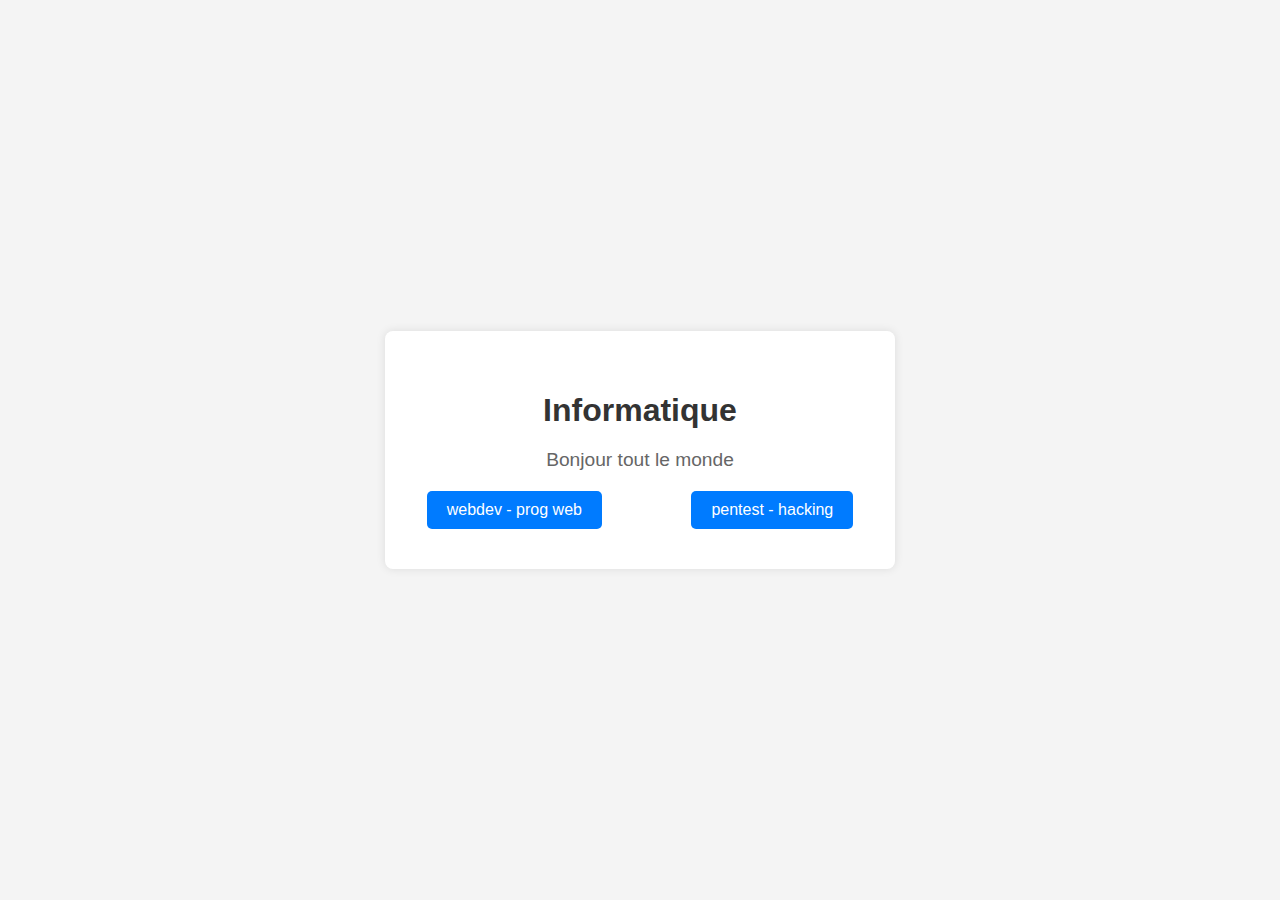
<file: index.html>
<!DOCTYPE html>
<html lang="fr">
<head>
    <meta charset="UTF-8">
    <meta name="viewport" content="width=device-width, initial-scale=1.0">
    <title>Diapositive</title>
    <link rel="stylesheet" href="styles.css">
</head>
<body>
    <div class="container">
        <h1>Informatique</h1>
        <p class="description">Bonjour tout le monde</p>
        <div class="buttons">
            <a class="button" id="btn1">webdev - prog web</a>
            <a class="button" id="btn2">pentest - hacking</a>
        </div>
    </div>
    <script src="main.js"></script>
</body>
</html>
</file>
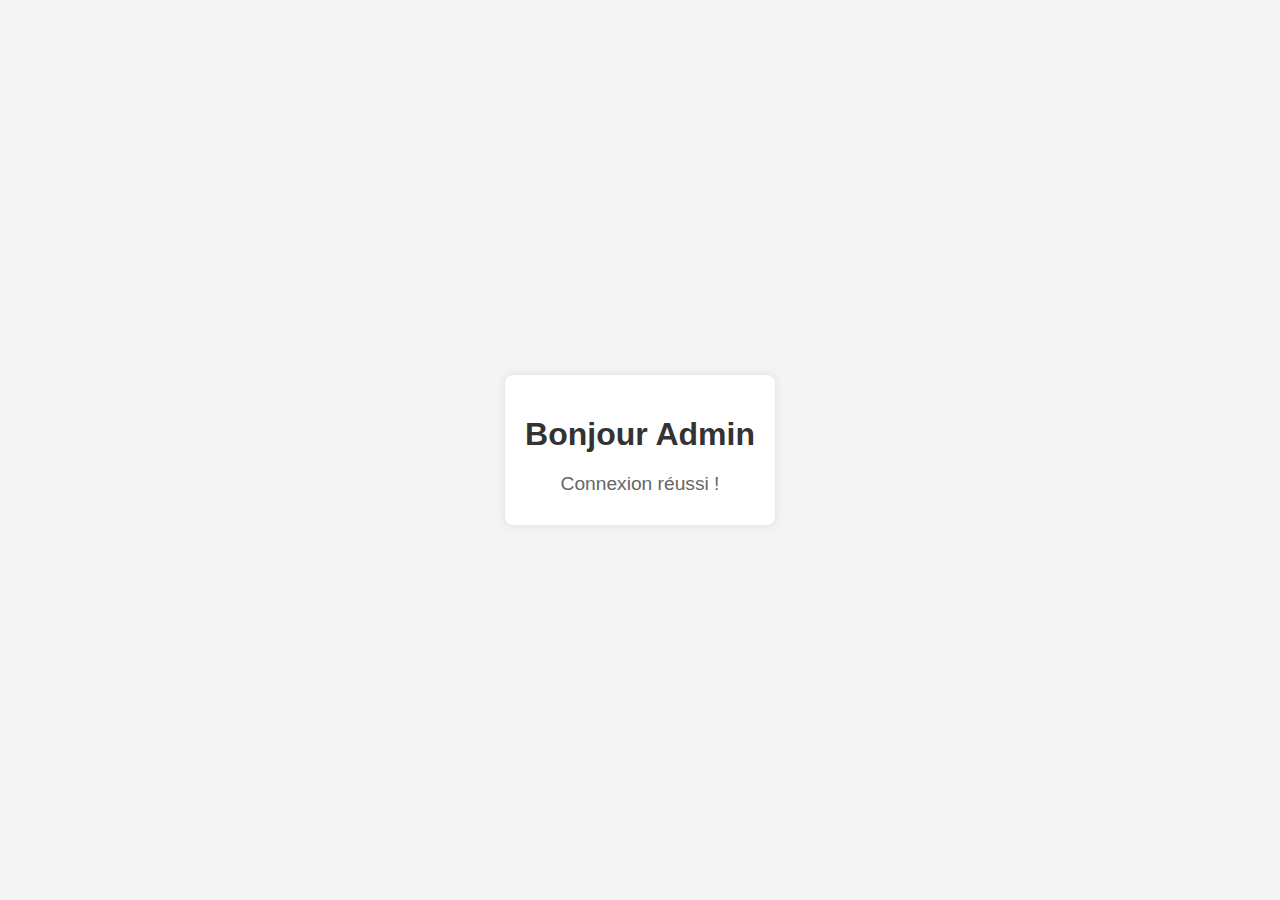
<file: connexion.html>
<!DOCTYPE html>
<html lang="fr">
<head>
    <meta charset="UTF-8">
    <meta name="viewport" content="width=device-width, initial-scale=1.0">
    <title>Diapositive</title>
    <link rel="stylesheet" href="connexion.css">
    <link rel="shortcut icon" href="icon.png" type="image/x-icon">
    <link rel="stylesheet" href="https://cdnjs.cloudflare.com/ajax/libs/font-awesome/6.5.2/css/all.min.css" integrity="sha512-SnH5WK+bZxgPHs44uWIX+LLJAJ9/2PkPKZ5QiAj6Ta86w+fsb2TkcmfRyVX3pBnMFcV7oQPJkl9QevSCWr3W6A==" crossorigin="anonymous" referrerpolicy="no-referrer" />
</head>
<body>
    <div class="container">
        <h1>Bonjour Admin</h1>
        <p class="description">
            Connexion réussi !
        </p>
    </div>
    <script src="connexion.js"></script>
</body>
</html>
</file>
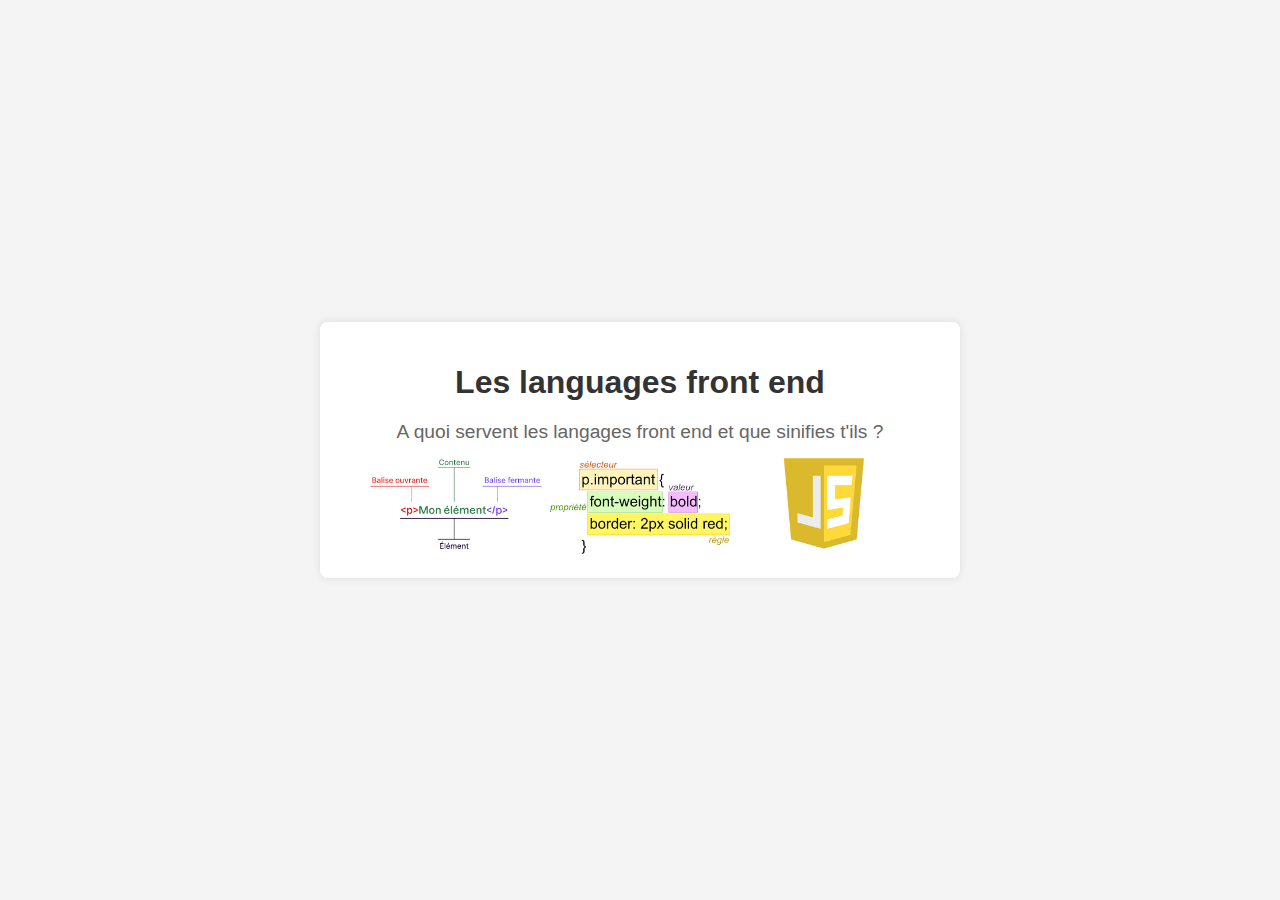
<file: desc.html>
<!DOCTYPE html>
<html lang="fr">
<head>
    <meta charset="UTF-8">
    <meta name="viewport" content="width=device-width, initial-scale=1.0">
    <title>Diapositive</title>
    <link rel="shortcut icon" href="icon.ico" type="image/x-icon">
    <link rel="stylesheet" href="desc.css">
</head>
<body>
    <div class="container">
        <h1>Les languages front end</h1>
        <p class="description">
            A quoi servent les langages front end et que sinifies t'ils ?
        </p>
        <img src="balise.png" id="balise">
        <img src="regle css.png" id="regle">
        <img src="js.png" id="js">
    </div>
    <script src="desc.js"></script>
</body>
</html>
</file>
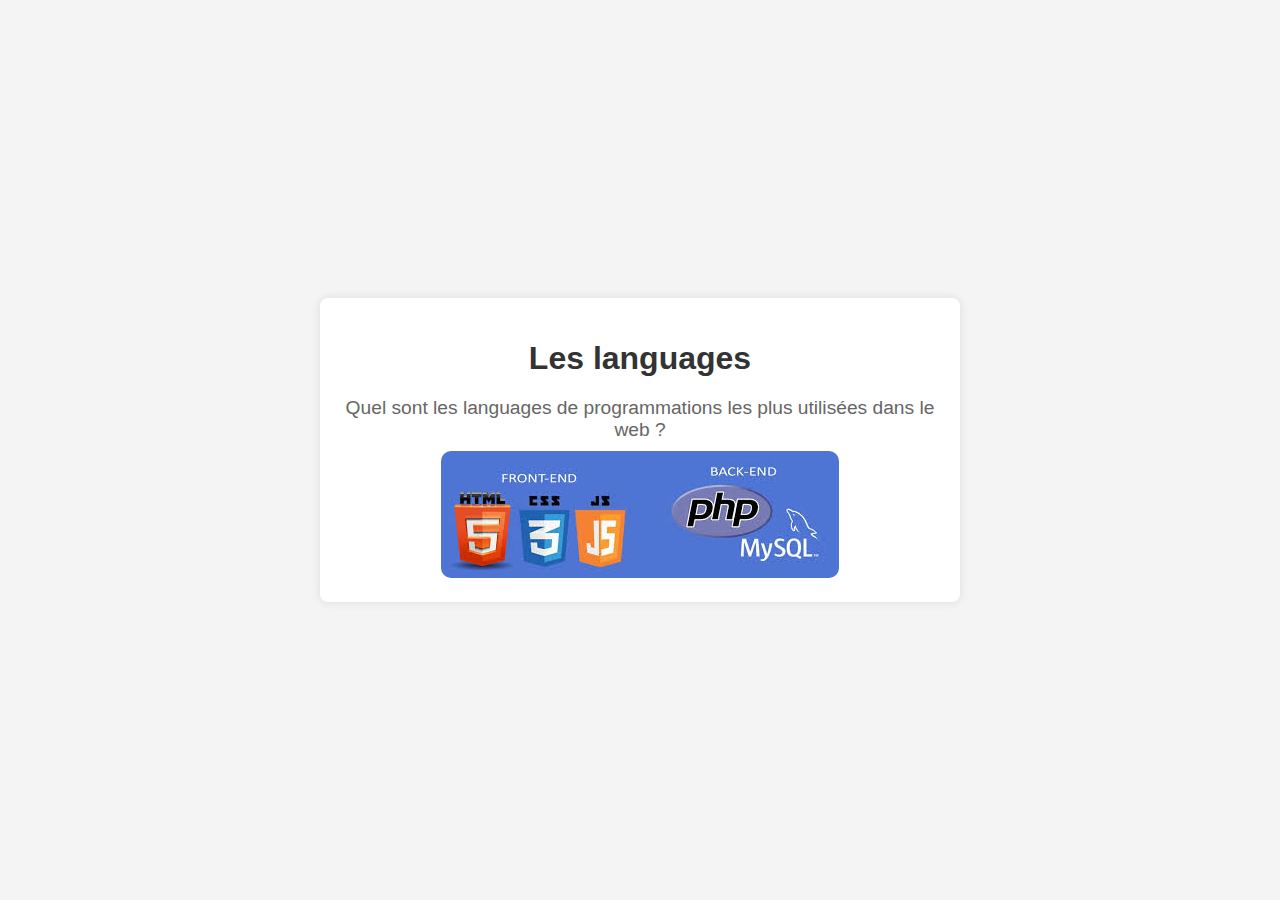
<file: ex.html>
<!DOCTYPE html>
<html lang="fr">
<head>
    <meta charset="UTF-8">
    <meta name="viewport" content="width=device-width, initial-scale=1.0">
    <title>Diapositive</title>
    <link rel="shortcut icon" href="icon.ico" type="image/x-icon">
    <link rel="stylesheet" href="ex.css">
</head>
<body>
    <div class="container">
        <h1>Les languages</h1>
        <p class="description">
            Quel sont les languages de programmations les plus utilisées dans le web ?
        </p>
        <img src="languages.jpg" id="lang">
    </div>
    <script src="ex.js"></script>
</body>
</html>
</file>
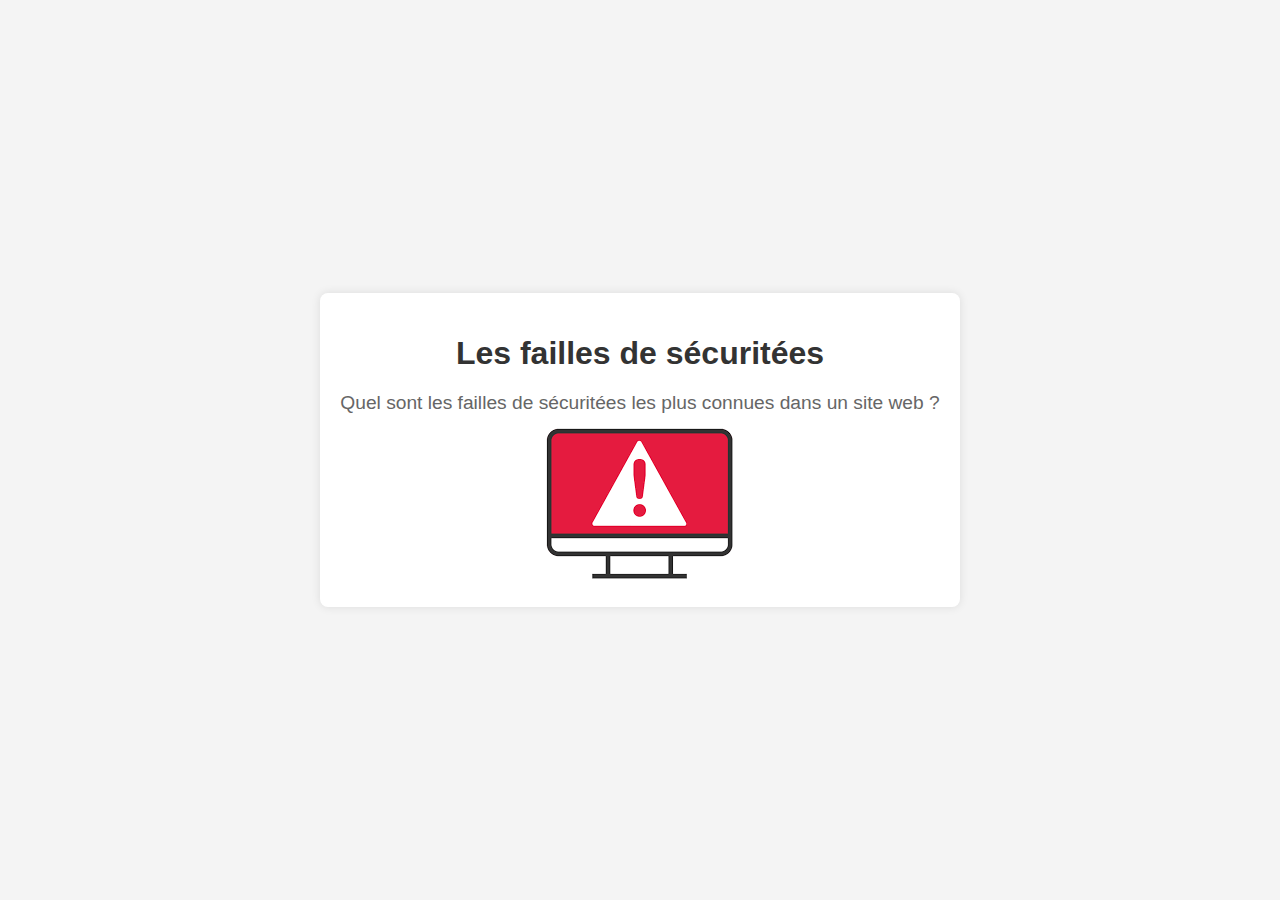
<file: faille.html>
<!DOCTYPE html>
<html lang="fr">
<head>
    <meta charset="UTF-8">
    <meta name="viewport" content="width=device-width, initial-scale=1.0">
    <title>Diapositive</title>
    <link rel="stylesheet" href="faille.css">
</head>
<body>
    <div class="container">
        <h1>Les failles de sécuritées</h1>
        <p class="description">
            Quel sont les failles de sécuritées les plus connues dans un site web ?
        </p>
        <img src="faille.png" id="faille">
    </div>
    <script src="faille.js"></script>
</body>
</html>
</file>
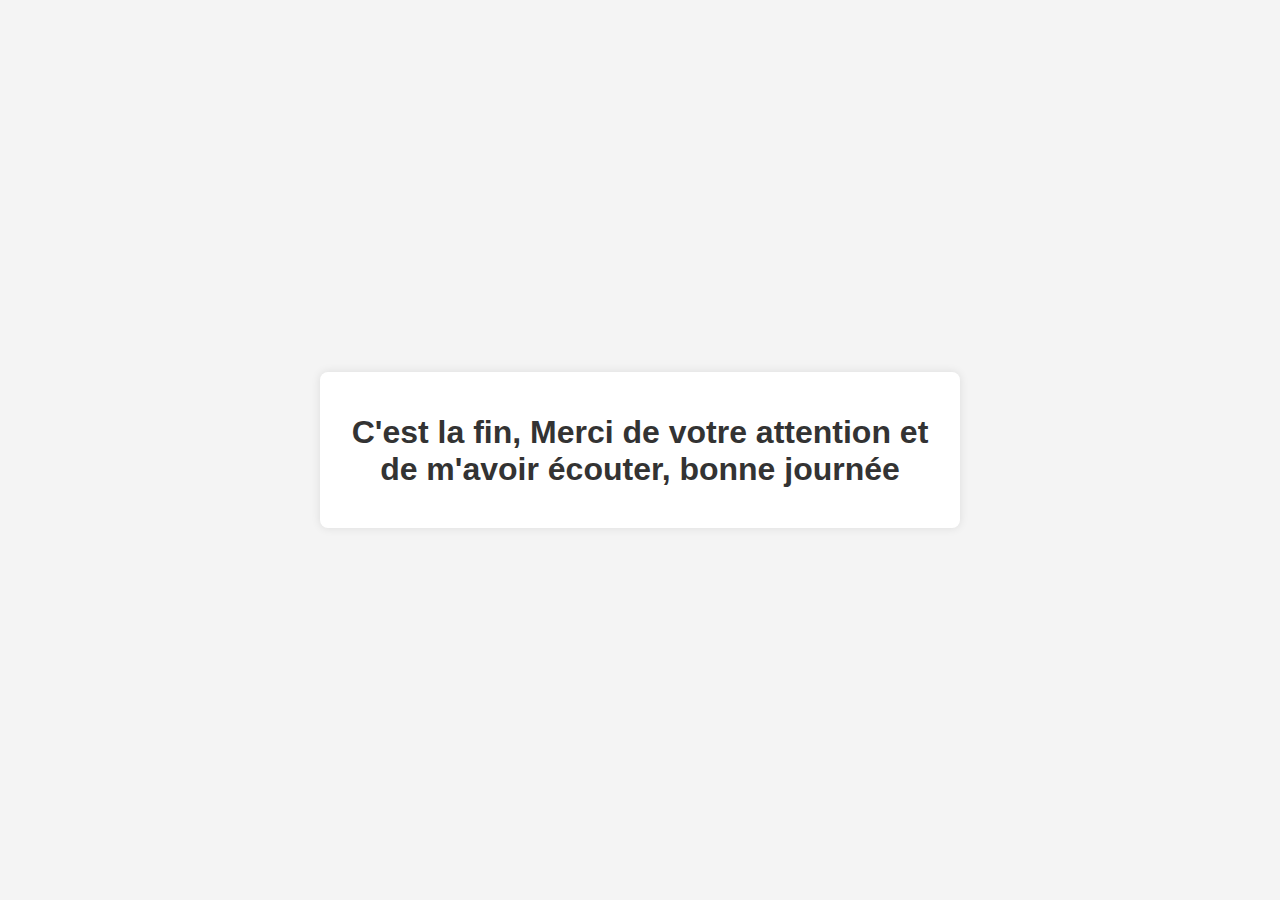
<file: fin.html>
<!DOCTYPE html>
<html lang="fr">
<head>
    <meta charset="UTF-8">
    <meta name="viewport" content="width=device-width, initial-scale=1.0">
    <title>Diapositive</title>
    <link rel="stylesheet" href="fin.css">
    <link rel="shortcut icon" href="icon.ico" type="image/x-ico">
</head>
<body>
    <div class="container">
        <h1>C'est la fin, Merci de votre attention et de m'avoir écouter, bonne journée</h1>
        <!--<p class="description">
            bonne journée
        </p>-->
    </div>
</body>
</html>
</file>
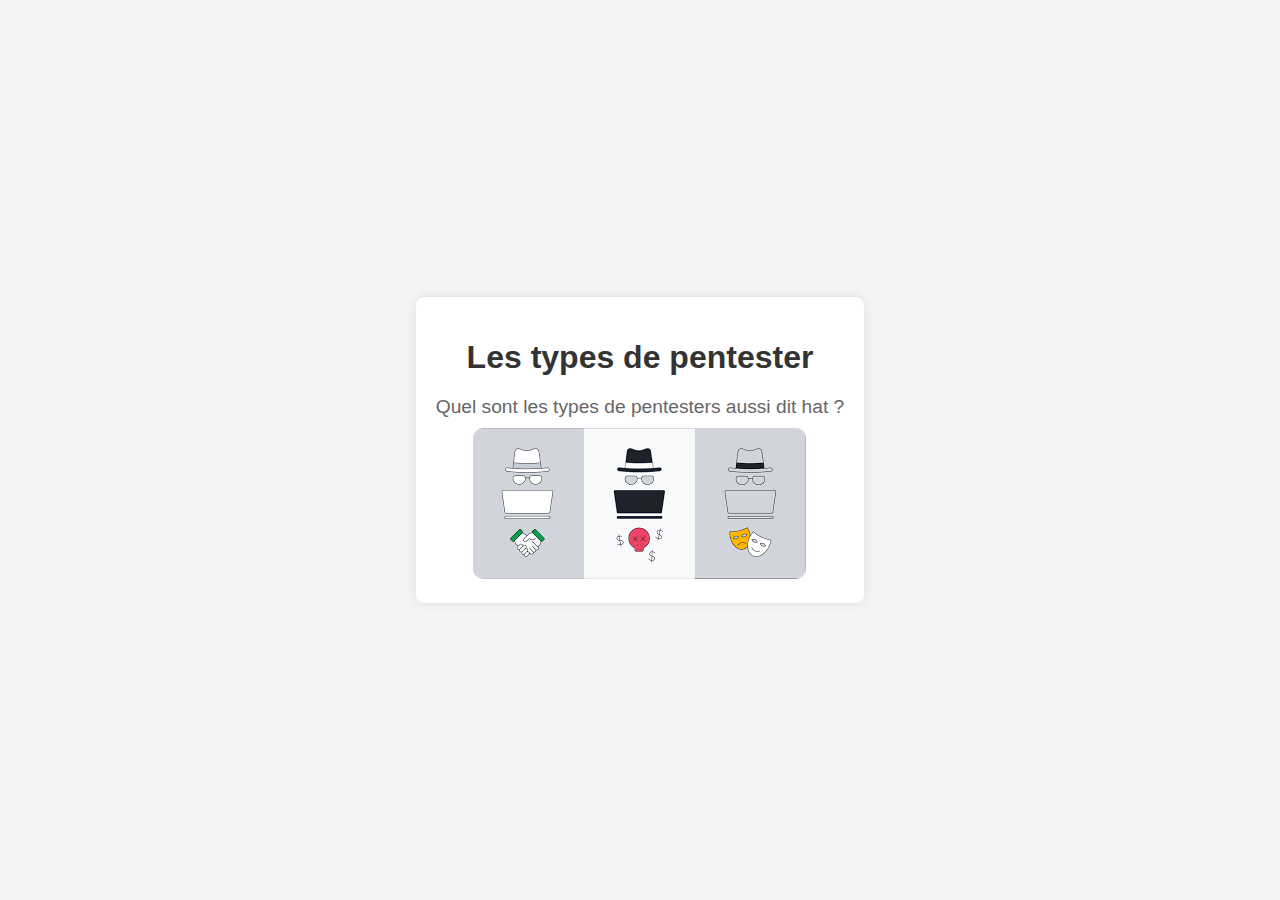
<file: hat.html>
<!DOCTYPE html>
<html lang="fr">
<head>
    <meta charset="UTF-8">
    <meta name="viewport" content="width=device-width, initial-scale=1.0">
    <title>Diapositive</title>
    <link rel="stylesheet" href="hat.css">
</head>
<body>
    <div class="container">
        <h1>Les types de pentester</h1>
        <p class="description">
            Quel sont les types de pentesters aussi dit hat ?
        </p>
        <img src="hats.png" id="hats">
    </div>
    <script src="hat.js"></script>
</body>
</html>
</file>
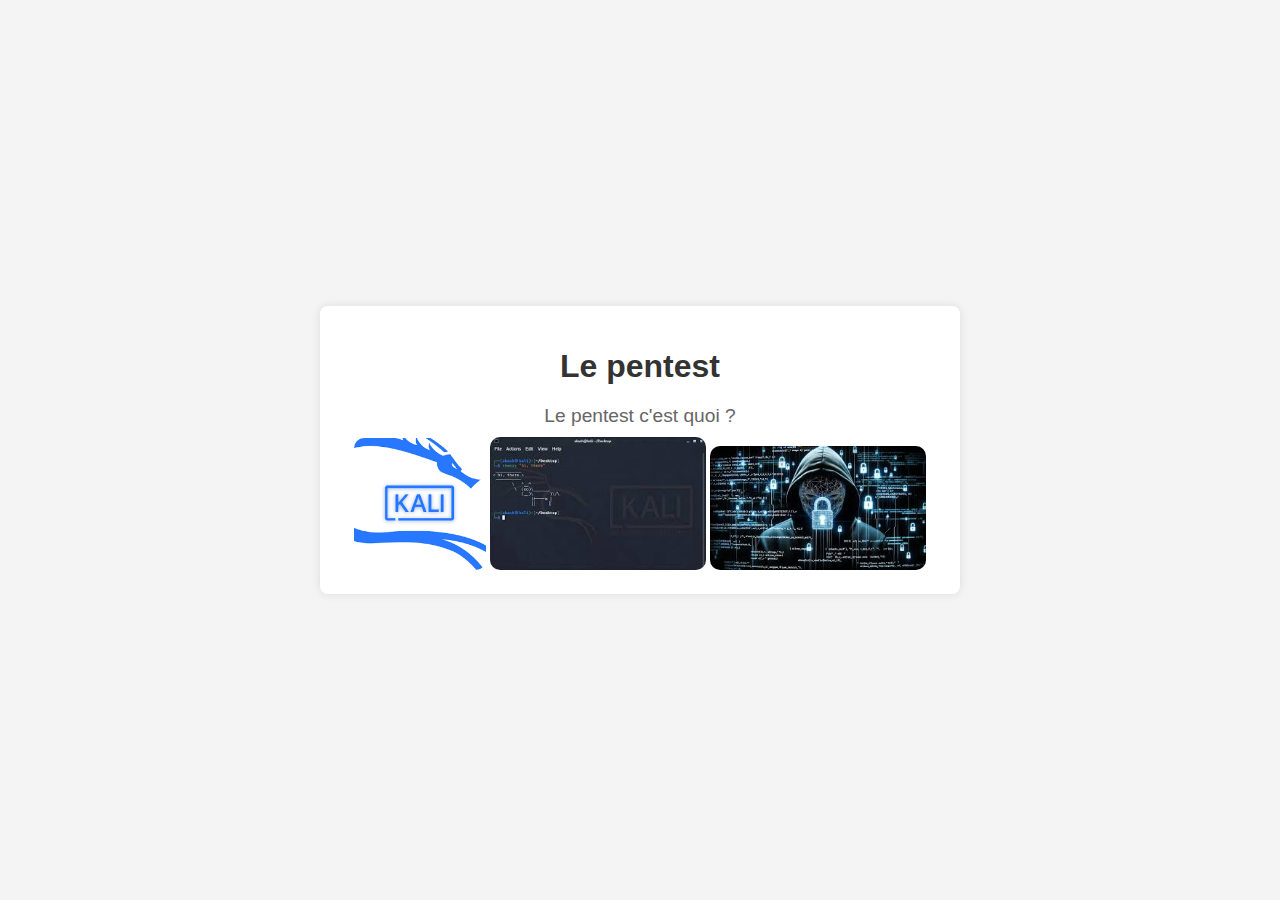
<file: pentest.html>
<!DOCTYPE html>
<html lang="fr">
<head>
    <meta charset="UTF-8">
    <meta name="viewport" content="width=device-width, initial-scale=1.0">
    <title>Diapositive</title>
    <link rel="stylesheet" href="pentest.css">
</head>
<body>
    <div class="container">
        <h1>Le pentest</h1>
        <p class="description">
            Le pentest c'est quoi ?
        </p>
        <img src="kali.png" id="kali">
        <img src="kali-terminal.jpg" id="kali-term">
        <img src="pirate.jpeg" id="pirate">
    </div>
    <script src="pentest.js"></script>
</body>
</html>
</file>
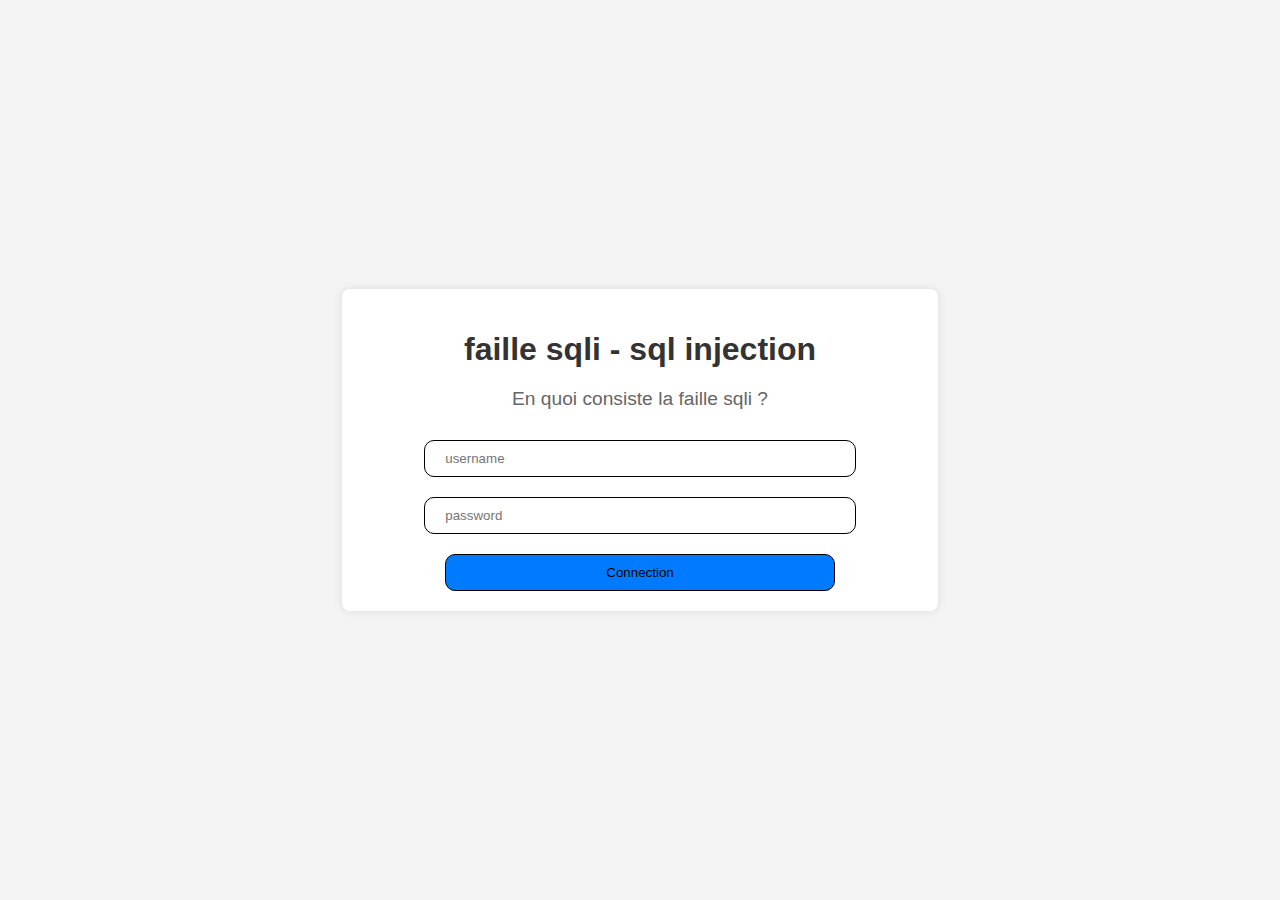
<file: sqli.html>
<!DOCTYPE html>
<html lang="fr">
<head>
    <meta charset="UTF-8">
    <meta name="viewport" content="width=device-width, initial-scale=1.0">
    <title>Diapositive</title>
    <link rel="stylesheet" href="sqli.css">
    <link rel="stylesheet" href="https://cdnjs.cloudflare.com/ajax/libs/font-awesome/6.5.2/css/all.min.css" integrity="sha512-SnH5WK+bZxgPHs44uWIX+LLJAJ9/2PkPKZ5QiAj6Ta86w+fsb2TkcmfRyVX3pBnMFcV7oQPJkl9QevSCWr3W6A==" crossorigin="anonymous" referrerpolicy="no-referrer" />
</head>
<body>
    <div class="container">
        <h1>faille sqli - sql injection</h1>
        <p class="description">
            En quoi consiste la faille sqli ?
        </p>
        <input type="text" id="username" placeholder="username">
        <input type="password" id="password" placeholder="password">
        <i class="fa-regular fa-eye" id="eye"></i>
        <i class="fa-solid fa-eye" id="eye2"></i>
        <button id="submit">Connection</button>
    </div>
    <i class="fa-solid fa-arrow-pointer" id="pointer"></i>
    <i class="fa-solid fa-hand-pointer" id="pointer2"></i>
    <script src="sqli.js"></script>
</body>
</html>
</file>
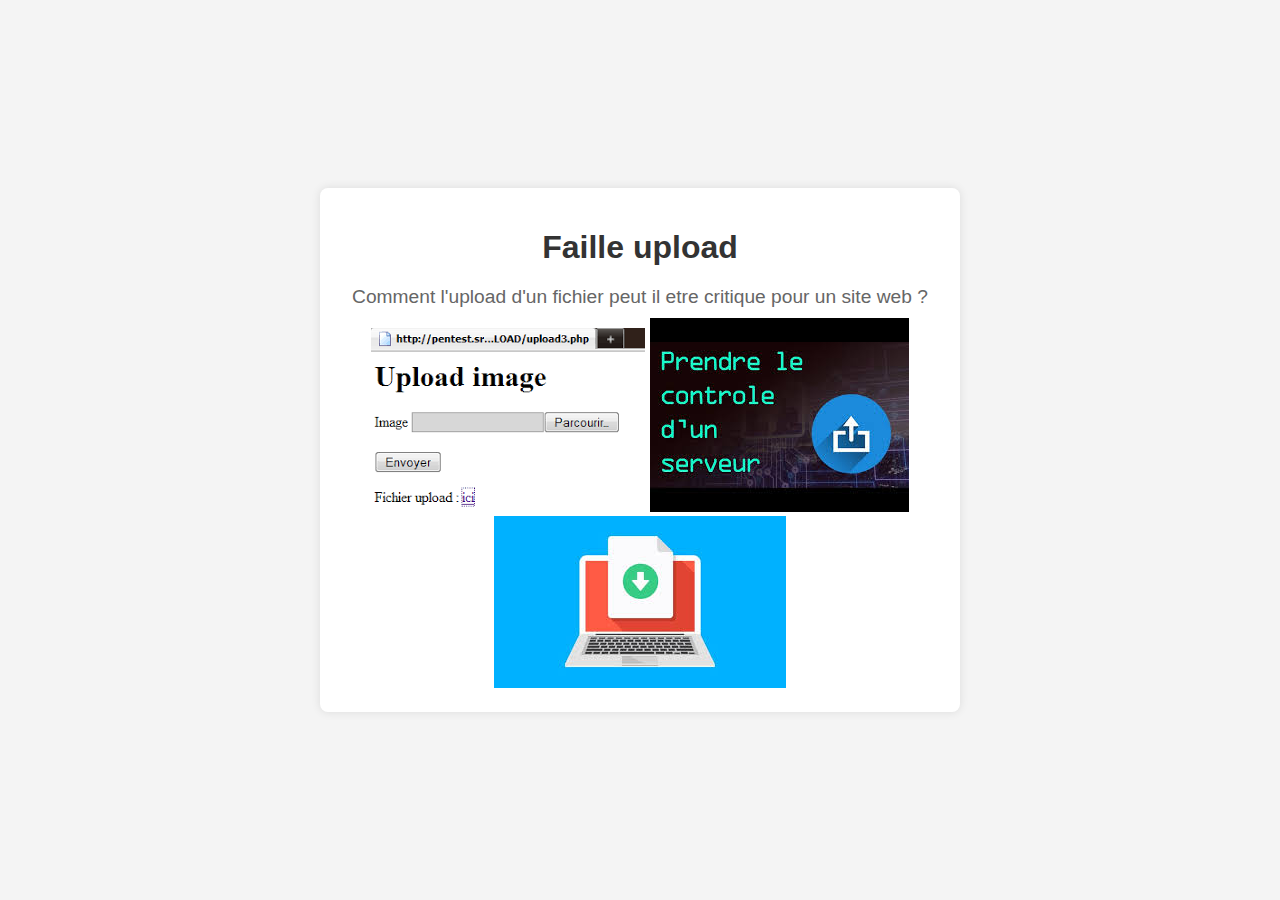
<file: upload.html>
<!DOCTYPE html>
<html lang="fr">
<head>
    <meta charset="UTF-8">
    <meta name="viewport" content="width=device-width, initial-scale=1.0">
    <title>Diapositive</title>
    <link rel="stylesheet" href="upload.css">
    <link rel="shortcut icon" href="icon.ico" type="image/x-icon">
    <link rel="stylesheet" href="https://cdnjs.cloudflare.com/ajax/libs/font-awesome/6.5.2/css/all.min.css" integrity="sha512-SnH5WK+bZxgPHs44uWIX+LLJAJ9/2PkPKZ5QiAj6Ta86w+fsb2TkcmfRyVX3pBnMFcV7oQPJkl9QevSCWr3W6A==" crossorigin="anonymous" referrerpolicy="no-referrer" />
</head>
<body>
    <div class="container">
        <h1>Faille upload</h1>
        <p class="description">
            Comment l'upload d'un fichier peut il etre critique pour un site web ?
        </p>
        <img src="site-upload.png" id="upload1">
        <img src="upload-video.jpg" id="upload2">
        <img src="upload.jpg" id="upload3">
    </div>
    <script src="upload.js"></script>
</body>
</html>
</file>
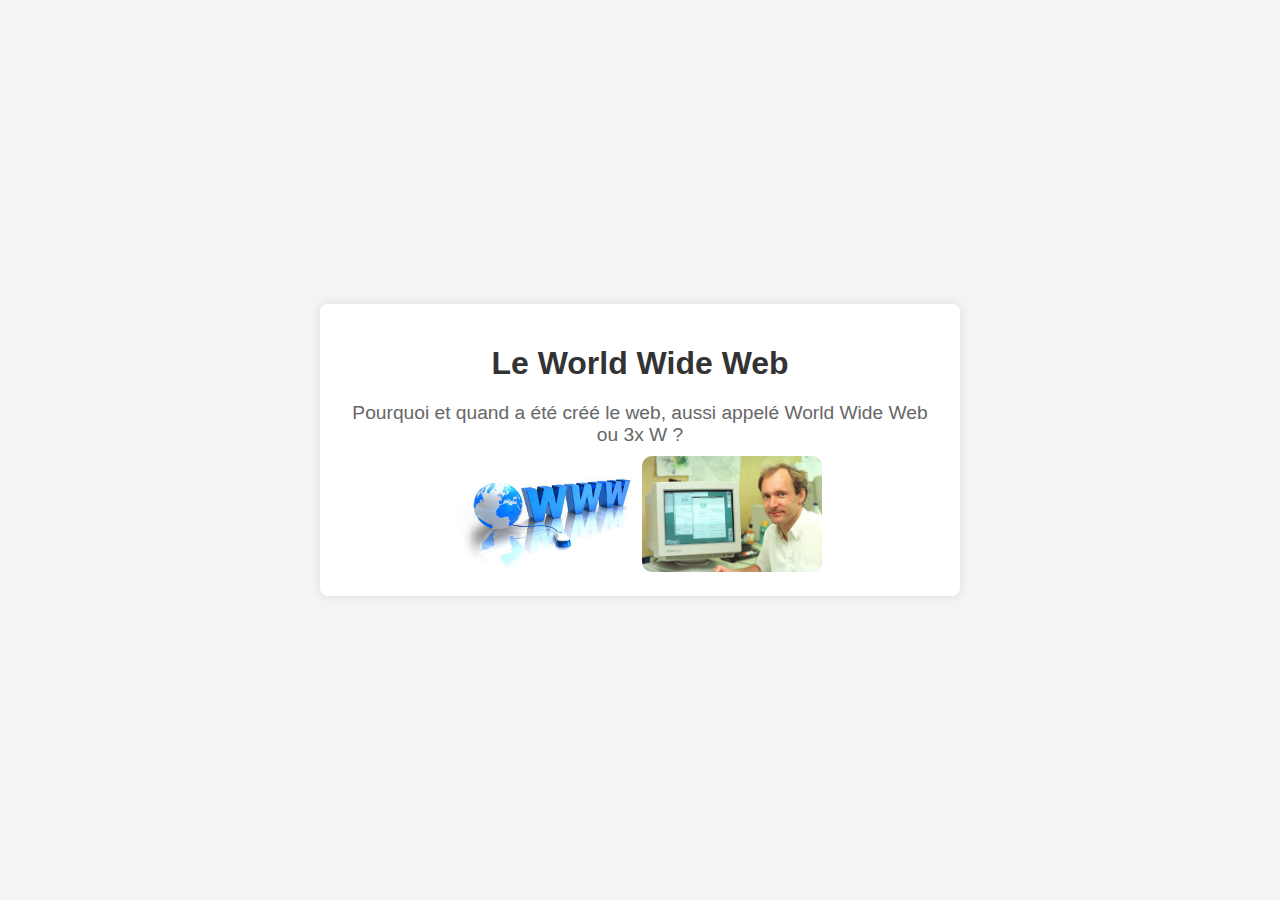
<file: www.html>
<!DOCTYPE html>
<html lang="fr">
<head>
    <meta charset="UTF-8">
    <meta name="viewport" content="width=device-width, initial-scale=1.0">
    <title>Diapositive</title>
    <link rel="stylesheet" href="www.css">
</head>
<body>
    <div class="container">
        <h1>Le World Wide Web</h1>
        <p class="description">
            Pourquoi et quand a été créé le web, aussi appelé World Wide Web ou 3x W ?
        </p>
        <img src="www.jpg" id="www">
        <img src="tim.jpg" id="tim">
    </div>
    <script src="www.js"></script>
</body>
</html>
</file>
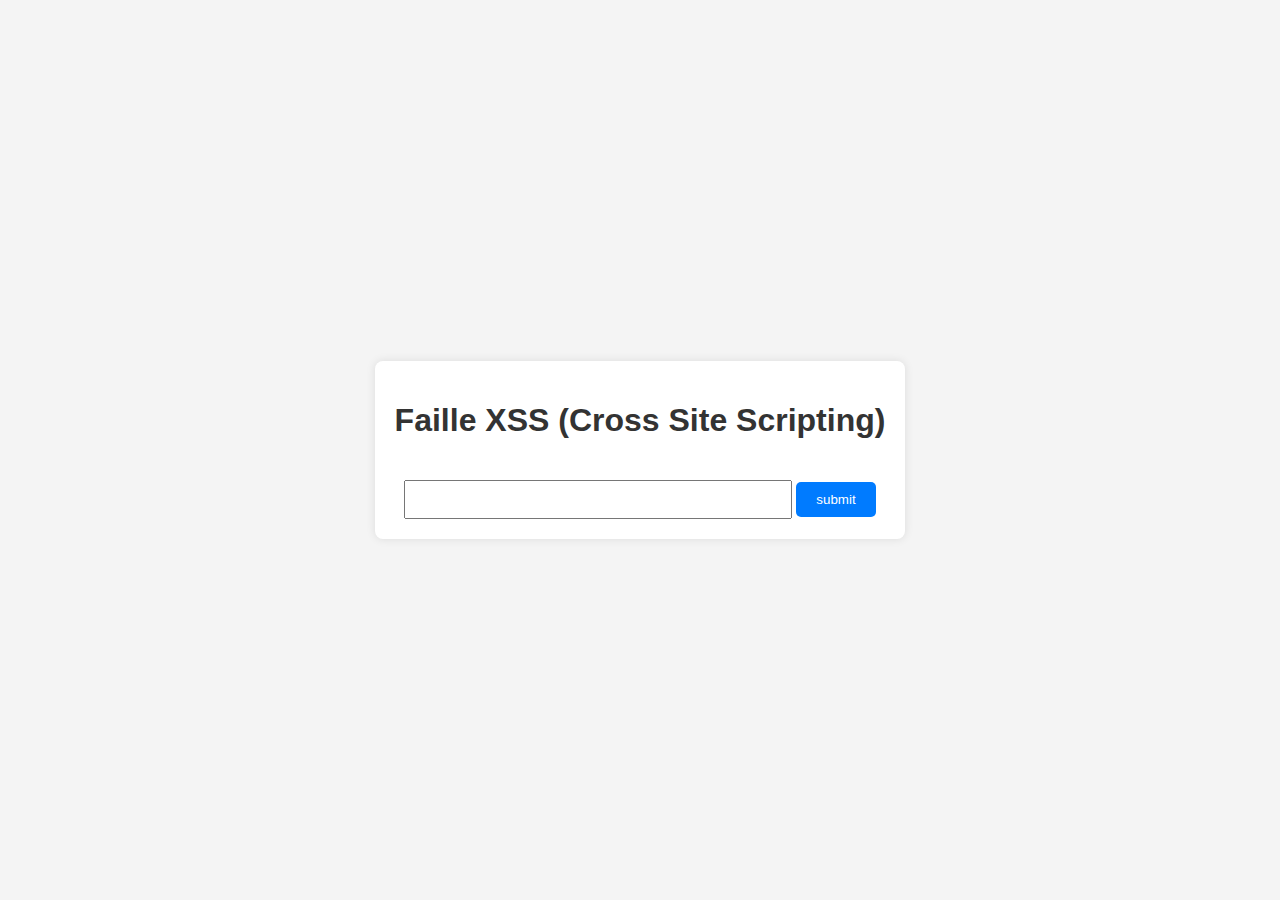
<file: xss.html>
<!DOCTYPE html>
<html lang="fr">
<head>
    <meta charset="UTF-8">
    <meta name="viewport" content="width=device-width, initial-scale=1.0">
    <title>Diapositive</title>
    <link rel="stylesheet" href="xss.css">
    <link rel="stylesheet" href="https://cdnjs.cloudflare.com/ajax/libs/font-awesome/6.5.2/css/all.min.css" integrity="sha512-SnH5WK+bZxgPHs44uWIX+LLJAJ9/2PkPKZ5QiAj6Ta86w+fsb2TkcmfRyVX3pBnMFcV7oQPJkl9QevSCWr3W6A==" crossorigin="anonymous" referrerpolicy="no-referrer" />
</head>
<body>
    <div class="tt"></div>
    <div class="container">
        <h1>Faille XSS (Cross Site Scripting)</h1>
        <!--<button id="animationButton">Clique sur la page pour lancer la première animation</button>-->
        <input type="text" id="xssinput" value="">
        <button id="btn">submit</button>
    </div>
    <i class="fa-solid fa-arrow-pointer" id="pointer"></i>
    <i class="fa-solid fa-hand-pointer" id="pointer2"></i>
    <script src="xss.js"></script>
    <!--<script>
        document.getElementById('animationButton').addEventListener('click', function() {
            alert('Animation lancée!');
            // Place for further animation or XSS demonstration code
        });
    </script>-->
</body>
</html>
</file>
<file: styles.css>
/* styles.css */
body {
    font-family: Arial, sans-serif;
    background-color: #f4f4f4;
    margin: 0;
    padding: 0;
    display: flex;
    justify-content: center;
    align-items: center;
    height: 100vh;
}

.container {
    background-color: #fff;
    padding: 40px;
    border-radius: 8px;
    box-shadow: 0 0 10px rgba(0, 0, 0, 0.1);
    text-align: center;
    max-width: 500px;
    min-width: 430px;
}

h1 {
    color: #333;
    margin-bottom: 20px;
}

.description {
    font-size: 1.2em;
    color: #666;
    margin-bottom: 20px;
}

.buttons {
    display: flex;
    justify-content: space-around;
}

.button {
    background-color: #007bff;
    color: #fff;
    text-decoration: none;
    padding: 10px 20px;
    border-radius: 5px;
    transition: background-color 0.3s ease;
}

.button:hover {
    background-color: #0056b3;
}

#btn1{
    margin-right: 10%;
    cursor: pointer;
}

#btn2{
    margin-left: 10%;
    cursor: pointer;
}
</file>
<file: connexion.css>
/* styles.css */
body {
    font-family: Arial, sans-serif;
    background-color: #f4f4f4;
    margin: 0;
    padding: 0;
    display: flex;
    justify-content: center;
    align-items: center;
    height: 100vh;
}

.container {
    position: relative;
    background-color: #fff;
    padding: 20px;
    border-radius: 8px;
    box-shadow: 0 0 10px rgba(0, 0, 0, 0.1);
    max-width: 600px;
    text-align: center;
}

h1 {
    color: #333;
    margin-bottom: 20px;
}

.description {
    font-size: 1.2em;
    color: #666;
    margin-bottom: 10px;
}
/*
#hats{
    border-radius: 10px;
}*/

/*pour l'instant*/
</file>
<file: desc.css>
/* styles.css */
body {
    font-family: Arial, sans-serif;
    background-color: #f4f4f4;
    margin: 0;
    padding: 0;
    display: flex;
    justify-content: center;
    align-items: center;
    height: 100vh;
}

.container {
    background-color: #fff;
    padding: 20px;
    border-radius: 8px;
    box-shadow: 0 0 10px rgba(0, 0, 0, 0.1);
    max-width: 600px;
    text-align: center;
}

h1 {
    color: #333;
    margin-bottom: 20px;
}

.description {
    font-size: 1.2em;
    color: #666;
    margin-bottom: 10px;
}

#balise, #regle, #js{
    width: 30%;
    height: 20%;
    border-radius: 10px;
}
</file>
<file: ex.css>
/* styles.css */
body {
    font-family: Arial, sans-serif;
    background-color: #f4f4f4;
    margin: 0;
    padding: 0;
    display: flex;
    justify-content: center;
    align-items: center;
    height: 100vh;
}

.container {
    background-color: #fff;
    padding: 20px;
    border-radius: 8px;
    box-shadow: 0 0 10px rgba(0, 0, 0, 0.1);
    max-width: 600px;
    text-align: center;
}

h1 {
    color: #333;
    margin-bottom: 20px;
}

.description {
    font-size: 1.2em;
    color: #666;
    margin-bottom: 10px;
}

#lang{
    border-radius: 10px;
}
</file>
<file: faille.css>
/* styles.css */
body {
    font-family: Arial, sans-serif;
    background-color: #f4f4f4;
    margin: 0;
    padding: 0;
    display: flex;
    justify-content: center;
    align-items: center;
    height: 100vh;
}

.container {
    background-color: #fff;
    padding: 20px;
    border-radius: 8px;
    box-shadow: 0 0 10px rgba(0, 0, 0, 0.1);
    max-width: 600px;
    text-align: center;
}

h1 {
    color: #333;
    margin-bottom: 20px;
}

.description {
    font-size: 1.2em;
    color: #666;
    margin-bottom: 10px;
}

#faille{
    border-radius: 10px;
}
</file>
<file: fin.css>
/* styles.css */
body {
    font-family: Arial, sans-serif;
    background-color: #f4f4f4;
    margin: 0;
    padding: 0;
    display: flex;
    justify-content: center;
    align-items: center;
    height: 100vh;
}

.container {
    position: relative;
    background-color: #fff;
    padding: 20px;
    border-radius: 8px;
    box-shadow: 0 0 10px rgba(0, 0, 0, 0.1);
    max-width: 600px;
    text-align: center;
}

h1 {
    color: #333;
    margin-bottom: 20px;
}
/*
.description {
    font-size: 1.2em;
    color: #666;
    margin-bottom: 10px;
}*/
/*
#hats{
    border-radius: 10px;
}*/

/*pour l'instant*/
</file>
<file: hat.css>
/* styles.css */
body {
    font-family: Arial, sans-serif;
    background-color: #f4f4f4;
    margin: 0;
    padding: 0;
    display: flex;
    justify-content: center;
    align-items: center;
    height: 100vh;
}

.container {
    background-color: #fff;
    padding: 20px;
    border-radius: 8px;
    box-shadow: 0 0 10px rgba(0, 0, 0, 0.1);
    max-width: 600px;
    text-align: center;
}

h1 {
    color: #333;
    margin-bottom: 20px;
}

.description {
    font-size: 1.2em;
    color: #666;
    margin-bottom: 10px;
}

#hats{
    border-radius: 10px;
}
</file>
<file: pentest.css>
/* styles.css */
body {
    font-family: Arial, sans-serif;
    background-color: #f4f4f4;
    margin: 0;
    padding: 0;
    display: flex;
    justify-content: center;
    align-items: center;
    height: 100vh;
}

.container {
    background-color: #fff;
    padding: 20px;
    border-radius: 8px;
    box-shadow: 0 0 10px rgba(0, 0, 0, 0.1);
    max-width: 600px;
    text-align: center;
}

h1 {
    color: #333;
    margin-bottom: 20px;
}

.description {
    font-size: 1.2em;
    color: #666;
    margin-bottom: 10px;
}

#kali{
    border-radius: 10px;
    width: 22%;
}

#kali-term{
    border-radius: 10px;
    width: 36%;
}

#pirate{
    border-radius: 10px;
    width: 36%;
}
</file>
<file: sqli.css>
/* styles.css */
body {
    font-family: Arial, sans-serif;
    background-color: #f4f4f4;
    margin: 0;
    padding: 0;
    display: flex;
    justify-content: center;
    align-items: center;
    height: 100vh;
    cursor: none;
}

.container {
    position: relative;
    background-color: #fff;
    padding: 20px;
    border-radius: 8px;
    box-shadow: 0 0 10px rgba(0, 0, 0, 0.1);
    max-width: 600px;
    text-align: center;
}

h1 {
    color: #333;
    margin-bottom: 20px;
}

.description {
    font-size: 1.2em;
    color: #666;
    margin-bottom: 10px;
}
/*
#hats{
    border-radius: 10px;
}*/

#username, #password, #submit{
    width: 70%;
    padding: 10px 20px;
    margin-top: 20px;
    border: 1px solid black;
    border-radius: 10px;
}

/*pour l'instant*/
#pointer{
    position: relative;
    top: 200px;
    right: 200px;
    display: block;
    width: 0px;
    height: 0px;
}

#eye, #eye2{
    position: absolute;
    right: 17%;
    bottom: 27%;
}

#pointer2{
    position: absolute;
    right: 36.7%;
    bottom: 37.7%;
    display: none;
    width: 0px;
    height: 0px;
}

#submit{
    background-color: #007bff;/*#0056b3*/
}

#eye2{
    display: none;
}
/*faire l'oeuil pour ecrire notre requete sql dans password puis mettre cliquer sur l'oeuil de la meme façon que xss pour que les prof voyent la requete puis faire une page ou on accede des que e bouton se connecter et appuier ou elle dit on es bien connécté ou bienvenue <username> etc*/
</file>
<file: upload.css>
/* styles.css */
body {
    font-family: Arial, sans-serif;
    background-color: #f4f4f4;
    margin: 0;
    padding: 0;
    display: flex;
    justify-content: center;
    align-items: center;
    height: 100vh;
}

.container {
    position: relative;
    background-color: #fff;
    padding: 20px;
    border-radius: 8px;
    box-shadow: 0 0 10px rgba(0, 0, 0, 0.1);
    max-width: 600px;
    text-align: center;
}

h1 {
    color: #333;
    margin-bottom: 20px;
}

.description {
    font-size: 1.2em;
    color: #666;
    margin-bottom: 10px;
}
/*
#hats{
    border-radius: 10px;
}*/

/*pour l'instant*/
</file>
<file: www.css>
/* styles.css */
body {
    font-family: Arial, sans-serif;
    background-color: #f4f4f4;
    margin: 0;
    padding: 0;
    display: flex;
    justify-content: center;
    align-items: center;
    height: 100vh;
}

.container {
    background-color: #fff;
    padding: 20px;
    border-radius: 8px;
    box-shadow: 0 0 10px rgba(0, 0, 0, 0.1);
    max-width: 600px;
    text-align: center;
}

h1 {
    color: #333;
    margin-bottom: 20px;
}

.description {
    font-size: 1.2em;
    color: #666;
    margin-bottom: 10px;
}

#tim, #www{
    width: 30%;
    height: 20%;
    border-radius: 10px;
}
</file>
<file: xss.css>
/* styles.css */
body {
    font-family: Arial, sans-serif;
    background-color: #f4f4f4;
    margin: 0;
    padding: 0;
    display: flex;
    justify-content: center;
    align-items: center;
    height: 100vh;
}

.container {
    background-color: #fff;
    padding: 20px;
    border-radius: 8px;
    box-shadow: 0 0 10px rgba(0, 0, 0, 0.1);
    max-width: 600px;
    text-align: center;
}

h1 {
    color: #333;
}

#btn {
    background-color: #007bff;
    color: #fff;
    border: none;
    padding: 10px 20px;
    border-radius: 5px;
    cursor: pointer;
    margin-top: 20px;
}

#xssinput{
    width: 70%;
    padding: 10px 20px;
    margin-top: 20px;
}

#pointer{
    position: relative;
    top: 200px;
    right: 200px;
    display: block;
}

#pointer2{
    display: none;
    position: relative;
    top: 60px;
    right: 74px;
    width: 10px;
}

.tt{
    position: absolute;
    top: 0px;
    width: 100%;
    height: 100%;
    cursor: none;
}
</file>
